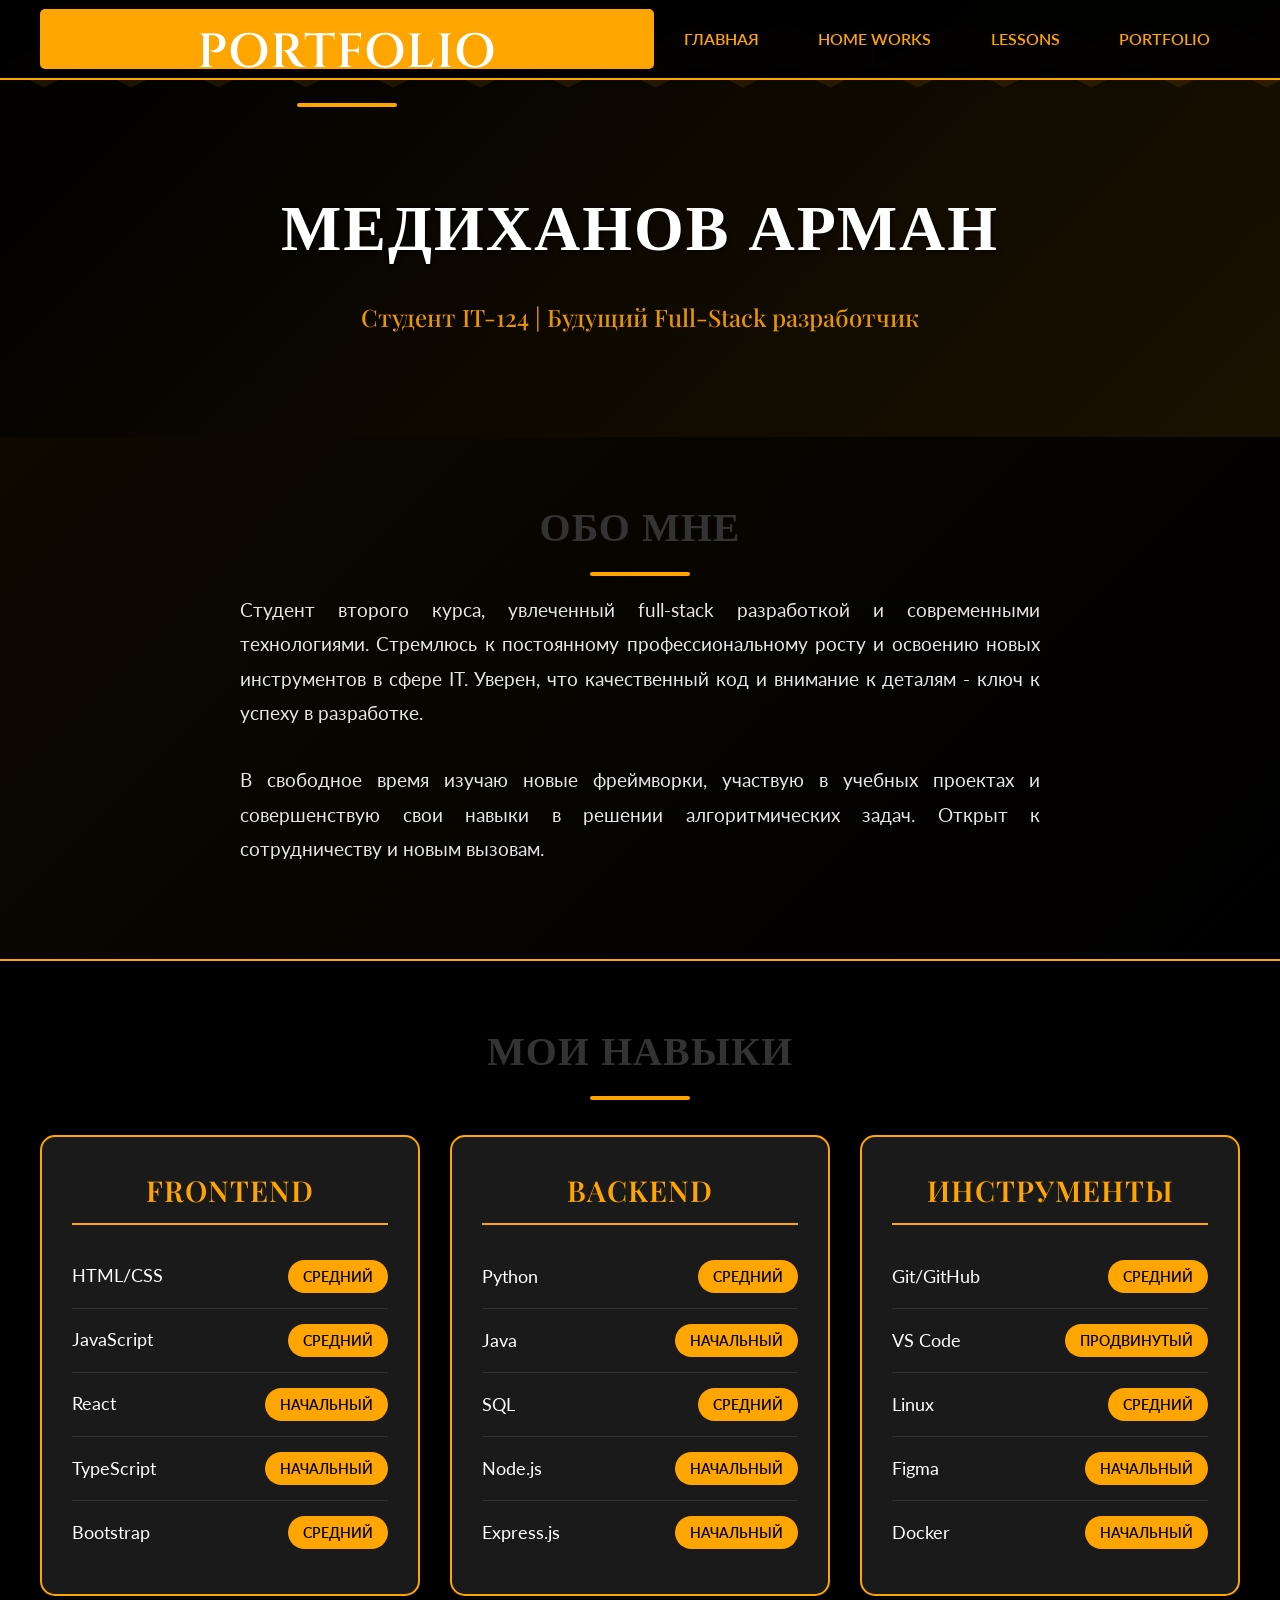
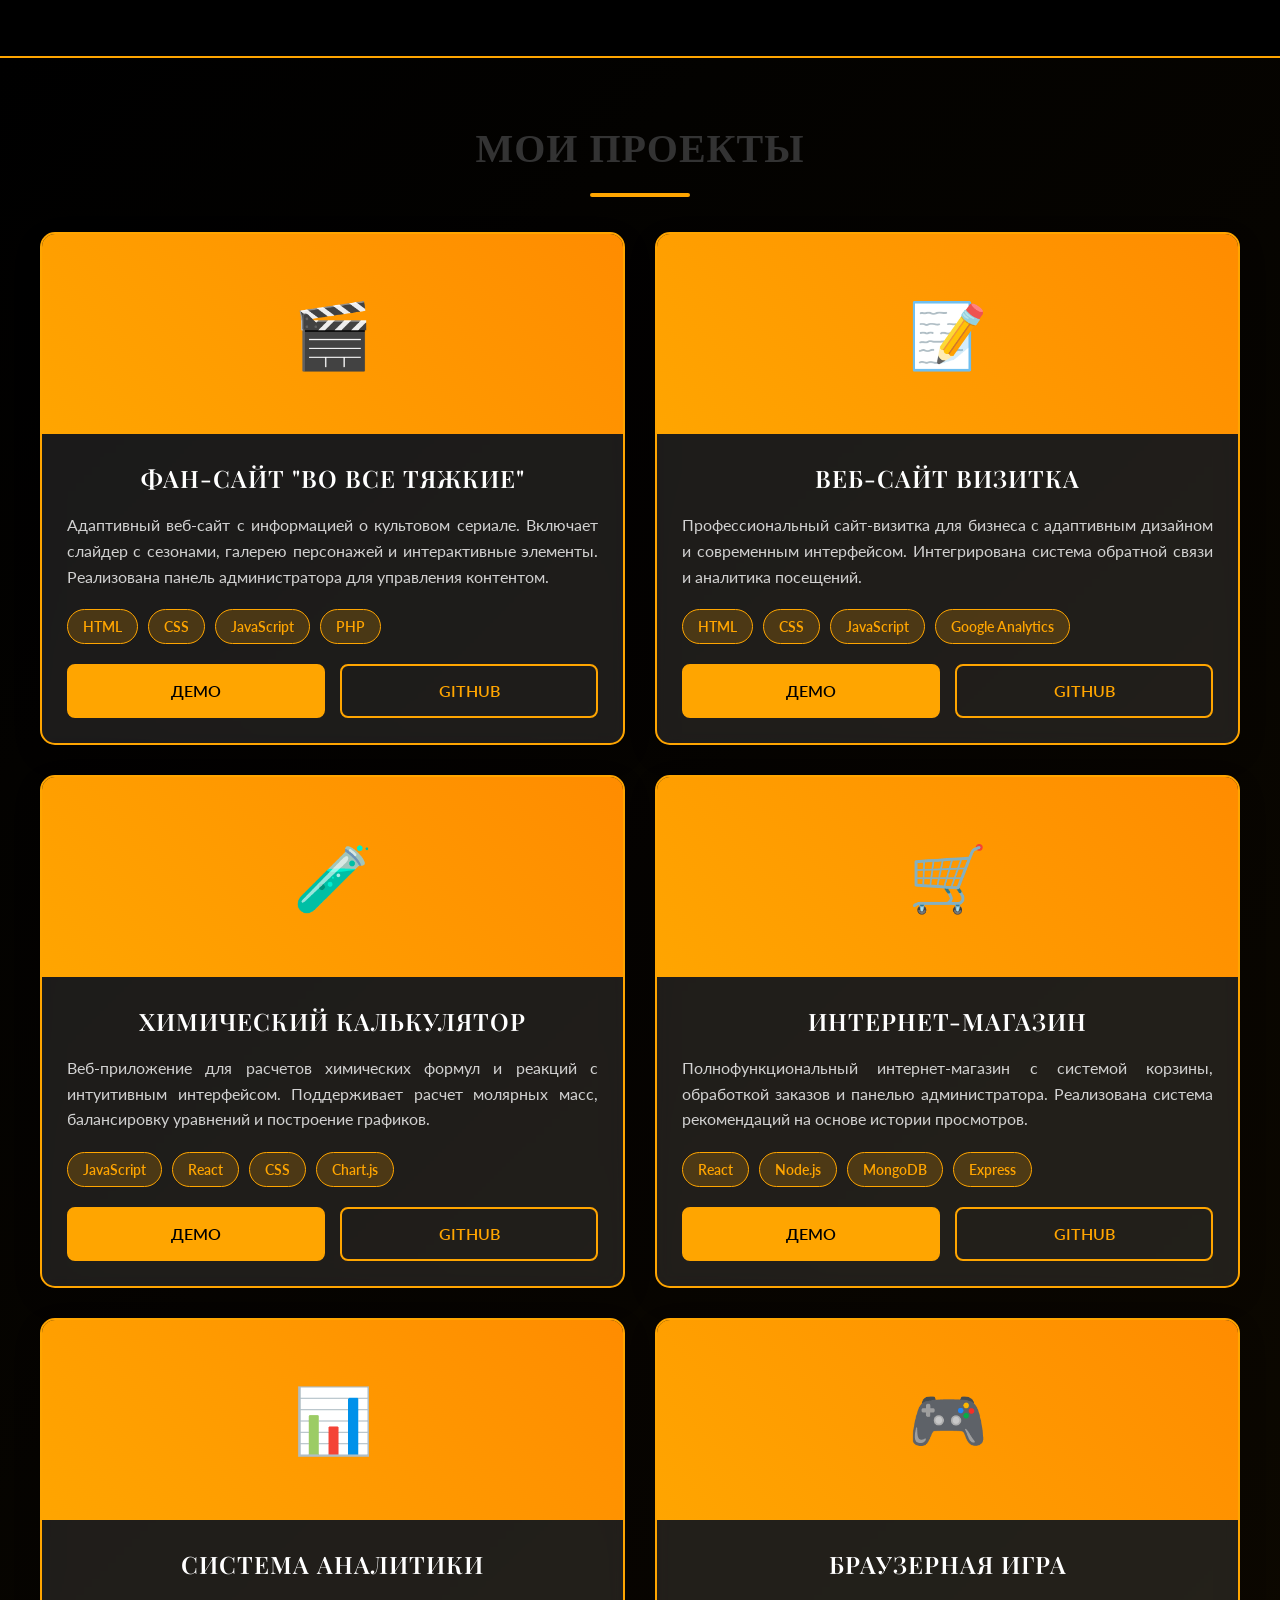
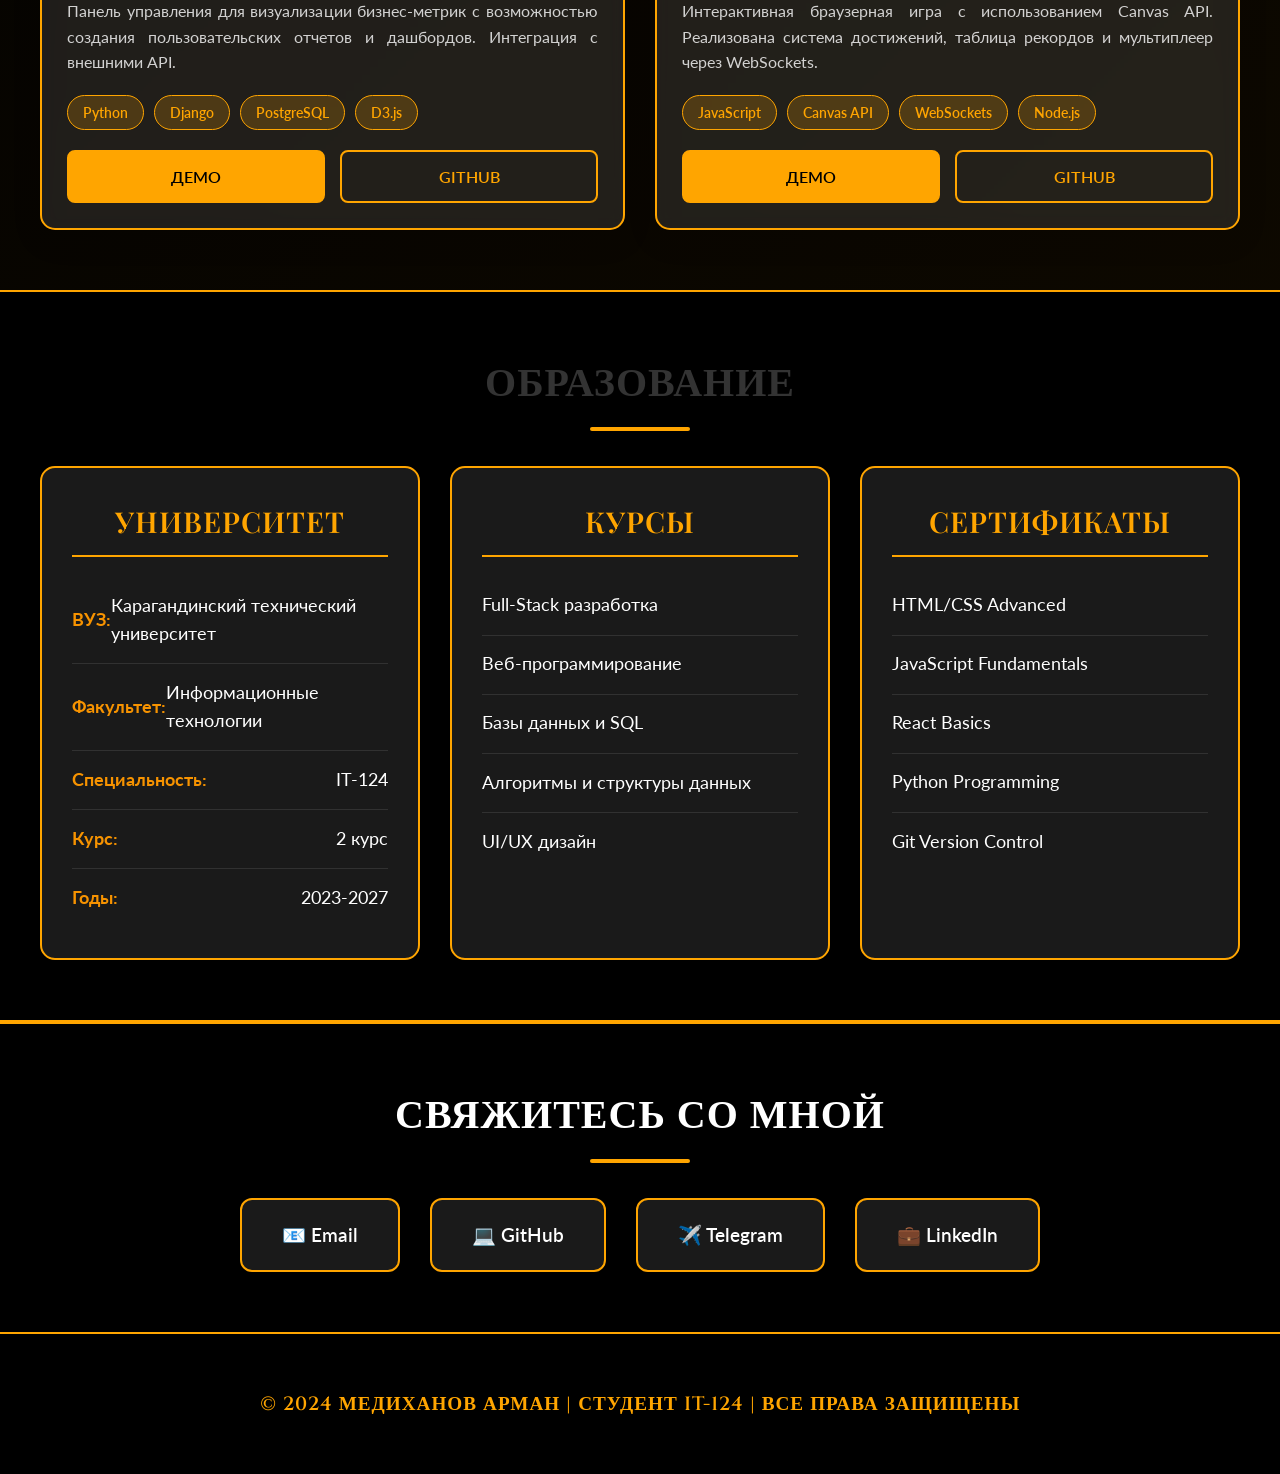
<file: pages/portfolio.html>
<!DOCTYPE html>
<html lang="ru">
<head>
    <meta charset="UTF-8">
    <meta name="viewport" content="width=device-width, initial-scale=1.0">
    <title>Моё Портфолио - Медиханов Арман</title>
    <link rel="stylesheet" href="../css/core.css">
    <link rel="stylesheet" href="../css/style.css">
    <link rel="stylesheet" href="../css/portfolio.css">
    <link rel="preconnect" href="https://fonts.googleapis.com">
    <link rel="preconnect" href="https://fonts.gstatic.com" crossorigin>
    <link href="https://fonts.googleapis.com/css2?family=Cinzel:wght@400;600;700&family=Playfair+Display:wght@400;500;600&family=Lato:wght@300;400;700&display=swap" rel="stylesheet">
</head>
<body>

<div class="wrapper">
    <div class="header">
        <div class="container">
            <div class="inner_header">
                <a href="../index.html">
                    <div class="logotype">
                        <h2>Portfolio Portfolio</h2>
                    </div>
                </a>
                <ul class="menu">
                    <li class="menu_link">
                        <a href="../index.html">Главная</a>
                    </li>
                    <li class="menu_link">
                        <a href="home_works.html">Home Works</a>
                    </li>
                    <li class="menu_link">
                        <a href="lessons.html">Lessons</a>
                    </li>
                    <li class="menu_link">
                        <a href="portfolio.html">Portfolio</a>
                    </li>
                </ul>
            </div>
        </div>
    </div>

    <section class="portfolio-hero fade-in">
        <div class="container">
            <h1>Медиханов Арман</h1>
            <div class="subtitle">Студент IT-124 | Будущий Full-Stack разработчик</div>
        </div>
    </section>

    <section class="about-section">
        <div class="container">
            <div class="about-content fade-in">
                <h2>Обо мне</h2>
                <div class="about-text">
                    <p>Студент второго курса, увлеченный full-stack разработкой и современными технологиями. 
                    Стремлюсь к постоянному профессиональному росту и освоению новых инструментов в сфере IT. 
                    Уверен, что качественный код и внимание к деталям - ключ к успеху в разработке.</p>
                    <p>В свободное время изучаю новые фреймворки, участвую в учебных проектах и совершенствую 
                    свои навыки в решении алгоритмических задач. Открыт к сотрудничеству и новым вызовам.</p>
                </div>
            </div>
        </div>
    </section>

    <section class="skills-section">
        <div class="container">
            <h2>Мои навыки</h2>
            <div class="skills-grid">
                <div class="skill-category fade-in">
                    <h3>Frontend</h3>
                    <ul class="skill-list">
                        <li>HTML/CSS <span class="skill-level">Средний</span></li>
                        <li>JavaScript <span class="skill-level">Средний</span></li>
                        <li>React <span class="skill-level">Начальный</span></li>
                        <li>TypeScript <span class="skill-level">Начальный</span></li>
                        <li>Bootstrap <span class="skill-level">Средний</span></li>
                    </ul>
                </div>

                <div class="skill-category fade-in">
                    <h3>Backend</h3>
                    <ul class="skill-list">
                        <li>Python <span class="skill-level">Средний</span></li>
                        <li>Java <span class="skill-level">Начальный</span></li>
                        <li>SQL <span class="skill-level">Средний</span></li>
                        <li>Node.js <span class="skill-level">Начальный</span></li>
                        <li>Express.js <span class="skill-level">Начальный</span></li>
                    </ul>
                </div>

                <div class="skill-category fade-in">
                    <h3>Инструменты</h3>
                    <ul class="skill-list">
                        <li>Git/GitHub <span class="skill-level">Средний</span></li>
                        <li>VS Code <span class="skill-level">Продвинутый</span></li>
                        <li>Linux <span class="skill-level">Средний</span></li>
                        <li>Figma <span class="skill-level">Начальный</span></li>
                        <li>Docker <span class="skill-level">Начальный</span></li>
                    </ul>
                </div>
            </div>
        </div>
    </section>

    <section class="projects-section">
        <div class="container">
            <h2>Мои проекты</h2>
            <div class="projects-grid">
                <div class="project-card fade-in">
                    <div class="project-image">
                        🎬
                    </div>
                    <div class="project-content">
                        <h3>Фан-сайт "Во все тяжкие"</h3>
                        <p>Адаптивный веб-сайт с информацией о культовом сериале. Включает слайдер с сезонами, 
                        галерею персонажей и интерактивные элементы. Реализована панель администратора для 
                        управления контентом.</p>
                        <div class="tech-stack">
                            <span class="tech-tag">HTML</span>
                            <span class="tech-tag">CSS</span>
                            <span class="tech-tag">JavaScript</span>
                            <span class="tech-tag">PHP</span>
                        </div>
                        <div class="project-links">
                            <a href="../index.html" class="project-link primary">Демо</a>
                            <a href="#" class="project-link secondary">GitHub</a>
                        </div>
                    </div>
                </div>

                <div class="project-card fade-in">
                    <div class="project-image">
                        📝
                    </div>
                    <div class="project-content">
                        <h3>Веб-сайт визитка</h3>
                        <p>Профессиональный сайт-визитка для бизнеса с адаптивным дизайном и современным интерфейсом. 
                        Интегрирована система обратной связи и аналитика посещений.</p>
                        <div class="tech-stack">
                            <span class="tech-tag">HTML</span>
                            <span class="tech-tag">CSS</span>
                            <span class="tech-tag">JavaScript</span>
                            <span class="tech-tag">Google Analytics</span>
                        </div>
                        <div class="project-links">
                            <a href="https://example.com" class="project-link primary">Демо</a>
                            <a href="#" class="project-link secondary">GitHub</a>
                        </div>
                    </div>
                </div>

                <div class="project-card fade-in">
                    <div class="project-image">
                        🧪
                    </div>
                    <div class="project-content">
                        <h3>Химический калькулятор</h3>
                        <p>Веб-приложение для расчетов химических формул и реакций с интуитивным интерфейсом. 
                        Поддерживает расчет молярных масс, балансировку уравнений и построение графиков.</p>
                        <div class="tech-stack">
                            <span class="tech-tag">JavaScript</span>
                            <span class="tech-tag">React</span>
                            <span class="tech-tag">CSS</span>
                            <span class="tech-tag">Chart.js</span>
                        </div>
                        <div class="project-links">
                            <a href="#" class="project-link primary">Демо</a>
                            <a href="#" class="project-link secondary">GitHub</a>
                        </div>
                    </div>
                </div>

                <div class="project-card fade-in">
                    <div class="project-image">
                        🛒
                    </div>
                    <div class="project-content">
                        <h3>Интернет-магазин</h3>
                        <p>Полнофункциональный интернет-магазин с системой корзины, обработкой заказов и 
                        панелью администратора. Реализована система рекомендаций на основе истории просмотров.</p>
                        <div class="tech-stack">
                            <span class="tech-tag">React</span>
                            <span class="tech-tag">Node.js</span>
                            <span class="tech-tag">MongoDB</span>
                            <span class="tech-tag">Express</span>
                        </div>
                        <div class="project-links">
                            <a href="#" class="project-link primary">Демо</a>
                            <a href="#" class="project-link secondary">GitHub</a>
                        </div>
                    </div>
                </div>

                <div class="project-card fade-in">
                    <div class="project-image">
                        📊
                    </div>
                    <div class="project-content">
                        <h3>Система аналитики</h3>
                        <p>Панель управления для визуализации бизнес-метрик с возможностью создания 
                        пользовательских отчетов и дашбордов. Интеграция с внешними API.</p>
                        <div class="tech-stack">
                            <span class="tech-tag">Python</span>
                            <span class="tech-tag">Django</span>
                            <span class="tech-tag">PostgreSQL</span>
                            <span class="tech-tag">D3.js</span>
                        </div>
                        <div class="project-links">
                            <a href="#" class="project-link primary">Демо</a>
                            <a href="#" class="project-link secondary">GitHub</a>
                        </div>
                    </div>
                </div>

                <div class="project-card fade-in">
                    <div class="project-image">
                        🎮
                    </div>
                    <div class="project-content">
                        <h3>Браузерная игра</h3>
                        <p>Интерактивная браузерная игра с использованием Canvas API. Реализована система 
                        достижений, таблица рекордов и мультиплеер через WebSockets.</p>
                        <div class="tech-stack">
                            <span class="tech-tag">JavaScript</span>
                            <span class="tech-tag">Canvas API</span>
                            <span class="tech-tag">WebSockets</span>
                            <span class="tech-tag">Node.js</span>
                        </div>
                        <div class="project-links">
                            <a href="#" class="project-link primary">Демо</a>
                            <a href="#" class="project-link secondary">GitHub</a>
                        </div>
                    </div>
                </div>
            </div>
        </div>
    </section>

    <section class="skills-section">
        <div class="container">
            <h2>Образование</h2>
            <div class="skills-grid">
                <div class="skill-category fade-in">
                    <h3>Университет</h3>
                    <ul class="skill-list">
                        <li><strong>ВУЗ:</strong> Карагандинский технический университет</li>
                        <li><strong>Факультет:</strong> Информационные технологии</li>
                        <li><strong>Специальность:</strong> IT-124</li>
                        <li><strong>Курс:</strong> 2 курс</li>
                        <li><strong>Годы:</strong> 2023-2027</li>
                    </ul>
                </div>

                <div class="skill-category fade-in">
                    <h3>Курсы</h3>
                    <ul class="skill-list">
                        <li>Full-Stack разработка</li>
                        <li>Веб-программирование</li>
                        <li>Базы данных и SQL</li>
                        <li>Алгоритмы и структуры данных</li>
                        <li>UI/UX дизайн</li>
                    </ul>
                </div>

                <div class="skill-category fade-in">
                    <h3>Сертификаты</h3>
                    <ul class="skill-list">
                        <li>HTML/CSS Advanced</li>
                        <li>JavaScript Fundamentals</li>
                        <li>React Basics</li>
                        <li>Python Programming</li>
                        <li>Git Version Control</li>
                    </ul>
                </div>
            </div>
        </div>
    </section>

    <section class="contact-section">
        <div class="container">
            <h2>Свяжитесь со мной</h2>
            <div class="contact-links">
                <a href="mailto:arman.medikhanov@example.com" class="contact-link">
                    📧 Email
                </a>
                <a href="https://github.com/armanmedikhanov" class="contact-link">
                    💻 GitHub
                </a>
                <a href="https://t.me/arman_medikhanov" class="contact-link">
                    ✈️ Telegram
                </a>
                <a href="https://linkedin.com/in/armanmedikhanov" class="contact-link">
                    💼 LinkedIn
                </a>
            </div>
        </div>
    </section>

    <div class="footer">
        <div class="container">
            <a href="#">
                <div class="inner_footer">
                    <h2>© 2024 Медиханов Арман | Студент IT-124 | Все права защищены</h2>
                </div>
            </a>
        </div>
    </div>
</div>

<script>
const observerOptions = {
    threshold: 0.1,
    rootMargin: '0px 0px -50px 0px'
};

const observer = new IntersectionObserver((entries) => {
    entries.forEach(entry => {
        if (entry.isIntersecting) {
            entry.target.style.opacity = '1';
            entry.target.style.transform = 'translateY(0)';
        }
    });
}, observerOptions);

document.addEventListener('DOMContentLoaded', () => {
    const fadeElements = document.querySelectorAll('.fade-in');
    fadeElements.forEach(el => {
        el.style.opacity = '0';
        el.style.transform = 'translateY(30px)';
        el.style.transition = 'opacity 0.6s ease, transform 0.6s ease';
        observer.observe(el);
    });

    const projectCards = document.querySelectorAll('.project-card');
    projectCards.forEach(card => {
        card.addEventListener('mouseenter', () => {
            card.style.transform = 'translateY(-10px) scale(1.02)';
        });
        
        card.addEventListener('mouseleave', () => {
            card.style.transform = 'translateY(0) scale(1)';
        });
    });
});
</script>

</body>
</html>
</file>
<file: css/core.css>
* {
    margin: 0;
    padding: 0;
    box-sizing: border-box;
}

.container {
    width: 1200px;
    margin: 0 auto;
}

.containers {
    background-color: #414349;
    width: 1200px;
    margin: 0 auto;
}

body {
    font-family: 'Lato', 'Segoe UI', Tahoma, Geneva, Verdana, sans-serif;
    background: #c2d0d0;
    line-height: 1.6;
    font-weight: 400;
}

.btn {
    width: 250px;
    height: 50px;
    font-size: 20px;
    cursor: pointer;
    border: 1px solid var(--orange);
    background: black;
    color: var(--orange);
    border-radius: 8px;
}

.btn:hover {
    background: #414349;
}

.btn:active {
    background: #56585D;
    border: 2px solid var(--orange);
}

a {
    text-decoration: none;
}

li {
    list-style: none;
}

h1 {
    font-family: 'Georgia', 'Times New Roman', serif;
    font-size: 70px;
    color: white;
    text-align: center;
    margin: 0 auto;
    text-transform: uppercase;
    font-weight: 700;
    letter-spacing: 2px;
}

h2 {
   font-family: 'Cinzel', 'Georgia', 'Times New Roman', serif;
    font-size: 30px;
    color: white;
    text-align: center;
    margin: 0 auto;
    text-transform: uppercase;
    font-weight: 600;
    letter-spacing: 1px;
}

h3 {
    font-family: 'Playfair Display', 'Georgia', serif;
    font-size: 30px;
    color: white;
    text-align: center;
    margin: 0 auto;
    text-transform: uppercase;
    font-weight: 600;
    letter-spacing: 1px;
}

h4 {
    font-family: 'Playfair Display', 'Georgia', serif;
    font-size: 24px;
    color: white;
    text-transform: uppercase;
    font-weight: 600;
}

strong {
    color: #F79300;
}

label {
    font-size: 24px;
    color: var(--orange);
}

input {
    width: 350px;
    height: 50px;
    font-size: 20px;
    padding-left: 5px;
    color: var(--orange);
    background: black;
    border: 2px solid var(--orange);
}

.checker {
    color: white;
    font-size: 30px;
}

.btn-slide {
    display: block;
    width: 100px;
    height: 100px;
    background: var(--orange);
    color: black;
    font-size: 20px;
    text-transform: uppercase;
    border-radius: 50%;
    font-weight: 800;
    z-index: 1;
}

.btn-slide:hover {
    background: #b68733 !important;
    cursor: pointer;
    color: white;
}

:root {
    --orange: orange
}
</file>
<file: css/style.css>
.header {
    height: 80px;
    background: #000000;
    display: flex;
    align-items: center;
    width: 100%;
    position: fixed;
    top: 0;
    z-index: 2;
}

.inner_header {
    height: 100%;
    display: flex;
    align-items: center;
    justify-content: space-between;
}

.logotype {
    display: flex;
    align-items: center;
    justify-content: center;
    font-size: 22px;
    height: 60px;
    width: fit-content;
    background: var(--orange);
    padding: 8px;
    color: white;
    border-radius: 5px;
    cursor: pointer;
}

.menu {
    display: flex;
    justify-content: space-around;
    width: 600px;
}

.menu_link a {
    color: var(--orange);
    text-transform: uppercase;
}

.menu_link a:hover {
    text-decoration: underline;
}

.main_block {
    padding: 100px 0;
    background: black;
}

.colors-buttons {
    display: flex;
    justify-content: space-between;
    margin-top: 50px;
}

.btn-color {
    border-radius: 20px;
    border-color: white !important;
}

.footer {
    background: #2c2d2f;
    width: 100%;
}

.inner_footer {
    display: flex;
    align-items: center;
    justify-content: center;
    height: 100px;
}

.footer h2 {
    text-transform: uppercase;
    color: var(--orange);
    font-weight: 600;
}

.slider_block {
    padding: 100px 0;
    background: black;
}

.slider {
    position: relative;
    width: 100%;
    height: 300px;
    overflow: hidden;
    border: 3px solid var(--orange);
    border-radius: 20px;
    display: flex;
    align-items: center;
    justify-content: space-between;
    padding: 0 30px;
}

.slide {
    position: absolute;
    top: 60px;
    left: 0;
    width: 100%;
    height: 100%;
    display: none;
    transition: opacity 0.5s ease-in-out;
}

.slide_card {
    color: white;
    margin: 0 auto;
    width: 500px;
    text-align: center;
}

.slide_card h3 {
    color: white;
    text-transform: uppercase;
    font-size: 22px;
}

.slide_card p {
    font-size: 16px;
    text-align: justify;
    margin: 10px 0;
}

.slide_card a {
    color: var(--orange);
    text-decoration: underline;
}

.slide.active_slide {
    display: block;
}

.block_video {
    background: black;
    padding: 100px 0;
}

.inner_block_video {
    display: flex;
    justify-content: center;
    margin-top: 50px;
}

.modal {
    position: fixed;
    height: 100%;
    width: 100%;
    top: 0;
    left: 0;
    z-index: 2;
    background: rgba(0, 0, 0, 0.8);
    display: none;
}

.modal_dialog {
    max-width: 500px;
    margin: 150px auto;
}

.modal_content {
    position: relative;
    width: 100%;
    padding: 40px;
    background-color: black;
    border: 2px solid var(--orange);
    border-radius: 4px;
    max-height: 80vh;
    overflow-y: auto;
}

.modal_content form {
    display: flex;
    flex-direction: column;
    align-items: center;
}

.modal_close {
    position: absolute;
    top: 8px;
    right: 14px;
    font-size: 30px;
    color: red;
    opacity: 0.5;
    font-weight: 700;
    border: none;
    background-color: transparent;
    cursor: pointer;
}

.modal_title {
    text-align: center;
    font-size: 22px;
    text-transform: uppercase;
    color: white;
}

.modal_input, .btn_min {
    width: 100% !important;
    margin-top: 10px;
}

.botlle {
    background: black;
    padding: 100px 0;
}

.bottle_inner {
    display: flex;
    justify-content: center;
    align-items: center;
}

.bowl {
    position: relative;
    width: 300px;
    height: 300px;
    background: rgba(255, 255, 255, 0.1);
    border-radius: 50%;
    border: 8px solid transparent;
    animation: animate 5s linear infinite;
    transform-origin: bottom center;
    animation-play-state: run;
}

@keyframes animate {
    0% {
        transform: rotate(0deg);
    }
    25% {
        transform: rotate(22deg);
    }
    50% {
        transform: rotate(0deg);
    }
    75% {
        transform: rotate(-22deg);
    }
    100% {
        filter: hue-rotate(360deg);
    }
}

.bowl::before {
    content: "";
    position: absolute;
    top: -15px;
    left: 50%;
    transform: translateX(-50%);
    width: 40%;
    height: 30px;
    border: 15px solid #444;
    border-radius: 50%;
    box-shadow: 0 10px #222;

}

.bowl::after {
    content: "";
    position: absolute;
    top: 35%;
    left: 50%;
    transform: translate(-50%, -50%);
    width: 150px;
    height: 60px;
    background: rgba(255, 255, 255, 0.05);
    transform-origin: center;
    animation: animatebowlshadow 5s linear infinite;
    border-radius: 50%;
    animation-play-state: running;

}


@keyframes animatebowlshadow {
    0% {
        left: 50%;
        width: 150px;
        height: 60px;
    }
    25% {
        left: 55%;
        width: 140px;
        height: 65px;
    }
    50% {
        left: 50%;
        width: 150px;
        height: 60px;
    }
    75% {
        left: 45%;
        width: 140px;
        height: 65px;
    }
    100% {


    }
}


.liquid {
    position: absolute;
    top: 50%;
    left: 5px;
    right: 5px;
    bottom: 5px;
    background: #1ae907;
    border-bottom-left-radius: 150px;
    border-bottom-right-radius: 150px;
    filter: drop-shadow(0 0 80px #1ae907);
    transform-origin: top center;
    animation: animateliquid 5s linear infinite;
    animation-play-state: running;
}

@keyframes animateliquid {
    0% {
        transform: rotate(0deg);
    }
    25% {
        transform: rotate(-22deg);
    }
    30% {
        transform: rotate(-23deg);
    }
    50% {
        transform: rotate(0deg);
    }
    75% {
        transform: rotate(22deg);
    }
    80% {
        transform: rotate(23deg);
    }
    100% {
        transform: rotate(0deg);
    }


}

.liquid::before {
    content: "";
    position: absolute;
    top: -10px;
    width: 100%;
    height: 20px;
    background: #15be05;
    border-radius: 50%;
    filter: drop-shadow(0 0 80px #15be05);
}

.shadow {
    position: absolute;
    top: calc(50% + 150px);
    left: 50%;
    transform: translate(-50%, -50%);
    width: 260px;
    height: 40px;
    background: rgba(0, 0, 0, 0.5);
    border-radius: 50%;
    animation: animateshadow 5s linear infinite;
    animation-play-state: running;

}

@keyframes animateshadow {
    0% {
        left: 50%;
        width: 260px;
        height: 40px;
        top: calc(50% + 150px);

    }

    25% {
        left: 55%;
        width: 265px;
        height: 30px;
        top: calc(50% + 130px);

    }
    50% {
        left: 50%;
        width: 260px;
        height: 40px;
        top: calc(50% + 150px);

    }
    75% {
        left: 45%;
        width: 265px;
        height: 30px;
        top: calc(50% + 130px);

    }
    100% {
    }
}

.film_gallery {
    background: black;
    padding: 100px 0;
}

.inner_gallery {
    display: grid;
    grid-template-columns: repeat(3, 1fr);
    gap: 30px;
    margin-top: 50px;
}

.gallery_item {
    position: relative;
    border: 3px solid var(--orange);
    border-radius: 10px;
    overflow: hidden;
    transition: transform 0.3s ease;
}

.gallery_item:hover {
    transform: translateY(-10px);
}

.gallery_item img {
    width: 100%;
    height: 400px;
    object-fit: cover;
    display: block;
}

.film_info {
    position: absolute;
    bottom: 0;
    left: 0;
    right: 0;
    background: rgba(0, 0, 0, 0.8);
    padding: 15px;
    text-align: center;
}

.film_info h4 {
    color: var(--orange);
    margin-bottom: 5px;
}

.film_info p {
    color: white;
    font-size: 16px;
}

.quotes_block {
    background: black;
    padding: 100px 0;
}

.inner_quotes {
    display: grid;
    grid-template-columns: repeat(3, 1fr);
    gap: 30px;
    margin-top: 50px;
}

.quote_item {
    background: rgba(255, 165, 0, 0.1);
    border: 2px solid var(--orange);
    border-radius: 10px;
    padding: 30px;
    text-align: center;
    transition: background 0.3s ease;
}

.quote_item:hover {
    background: rgba(255, 165, 0, 0.2);
}

.quote_item p {
    color: white;
    font-size: 20px;
    font-style: italic;
    margin-bottom: 15px;
}

.quote_item span {
    color: var(--orange);
    font-size: 16px;
}

.portfolio-hero {
    background: linear-gradient(135deg, #1a1a1a 0%, #2d2d2d 100%);
    color: white;
    padding: 80px 0;
    text-align: center;
    font-family: 'Cinzel', serif;
}

.portfolio-hero h1 {
    font-size: 3.5rem;
    margin-bottom: 1rem;
    font-weight: 700;
    text-shadow: 2px 2px 4px rgba(0,0,0,0.5);
}

.portfolio-hero .subtitle {
    font-size: 1.5rem;
    font-family: 'Playfair Display', serif;
    opacity: 0.9;
}

.about-section {
    padding: 60px 0;
    background: #f8f9fa;
}

.about-content {
    max-width: 800px;
    margin: 0 auto;
    text-align: center;
}

.about-content h2 {
    font-family: 'Cinzel', serif;
    font-size: 2.5rem;
    margin-bottom: 2rem;
    color: #333;
}

.about-text {
    font-family: 'Lato', sans-serif;
    font-size: 1.1rem;
    line-height: 1.8;
    color: #555;
    margin-bottom: 2rem;
}

.skills-section {
    padding: 60px 0;
    background: white;
}

.skills-section h2 {
    font-family: 'Cinzel', serif;
    text-align: center;
    font-size: 2.5rem;
    margin-bottom: 3rem;
    color: #333;
}

.skills-grid {
    display: grid;
    grid-template-columns: repeat(auto-fit, minmax(250px, 1fr));
    gap: 2rem;
    max-width: 1200px;
    margin: 0 auto;
}

.skill-category {
    background: #fff;
    padding: 2rem;
    border-radius: 10px;
    box-shadow: 0 5px 15px rgba(0,0,0,0.1);
    transition: transform 0.3s ease;
}

.skill-category:hover {
    transform: translateY(-5px);
}

.skill-category h3 {
    font-family: 'Playfair Display', serif;
    font-size: 1.5rem;
    margin-bottom: 1.5rem;
    color: #2c3e50;
    border-bottom: 2px solid #e74c3c;
    padding-bottom: 0.5rem;
}

.skill-list {
    list-style: none;
    padding: 0;
}

.skill-list li {
    font-family: 'Lato', sans-serif;
    padding: 0.5rem 0;
    border-bottom: 1px solid #ecf0f1;
    display: flex;
    justify-content: space-between;
    align-items: center;
}

.skill-level {
    background: #3498db;
    color: white;
    padding: 0.2rem 0.8rem;
    border-radius: 20px;
    font-size: 0.8rem;
}

.projects-section {
    padding: 60px 0;
    background: #f8f9fa;
}

.projects-section h2 {
    font-family: 'Cinzel', serif;
    text-align: center;
    font-size: 2.5rem;
    margin-bottom: 3rem;
    color: #333;
}

.projects-grid {
    display: grid;
    grid-template-columns: repeat(auto-fit, minmax(350px, 1fr));
    gap: 2.5rem;
    max-width: 1200px;
    margin: 0 auto;
}

.project-card {
    background: white;
    border-radius: 15px;
    overflow: hidden;
    box-shadow: 0 10px 30px rgba(0,0,0,0.1);
    transition: all 0.3s ease;
    position: relative;
}

.project-card:hover {
    transform: translateY(-10px);
    box-shadow: 0 20px 40px rgba(0,0,0,0.15);
}

.project-image {
    height: 200px;
    background: linear-gradient(45deg, #3498db, #9b59b6);
    display: flex;
    align-items: center;
    justify-content: center;
    color: white;
    font-size: 3rem;
}

.project-content {
    padding: 1.5rem;
}

.project-content h3 {
    font-family: 'Playfair Display', serif;
    font-size: 1.4rem;
    margin-bottom: 1rem;
    color: #2c3e50;
}

.project-content p {
    font-family: 'Lato', sans-serif;
    color: #7f8c8d;
    line-height: 1.6;
    margin-bottom: 1.5rem;
}

.tech-stack {
    display: flex;
    flex-wrap: wrap;
    gap: 0.5rem;
    margin-bottom: 1.5rem;
}

.tech-tag {
    background: #ecf0f1;
    color: #2c3e50;
    padding: 0.3rem 0.8rem;
    border-radius: 15px;
    font-size: 0.8rem;
    font-family: 'Lato', sans-serif;
    font-weight: 600;
}

.project-links {
    display: flex;
    gap: 1rem;
}

.project-link {
    flex: 1;
    text-align: center;
    padding: 0.8rem;
    border-radius: 8px;
    text-decoration: none;
    font-family: 'Lato', sans-serif;
    font-weight: 600;
    transition: all 0.3s ease;
}

.project-link.primary {
    background: #e74c3c;
    color: white;
}

.project-link.secondary {
    background: transparent;
    color: #e74c3c;
    border: 2px solid #e74c3c;
}

.project-link:hover {
    transform: scale(1.05);
}

.contact-section {
    padding: 60px 0;
    background: #2c3e50;
    color: white;
    text-align: center;
}

.contact-section h2 {
    font-family: 'Cinzel', serif;
    font-size: 2.5rem;
    margin-bottom: 2rem;
}

.contact-links {
    display: flex;
    justify-content: center;
    gap: 2rem;
    flex-wrap: wrap;
}

.contact-link {
    display: flex;
    align-items: center;
    gap: 0.5rem;
    color: white;
    text-decoration: none;
    font-family: 'Lato', sans-serif;
    font-size: 1.1rem;
    padding: 1rem 2rem;
    border: 2px solid #3498db;
    border-radius: 8px;
    transition: all 0.3s ease;
}

.contact-link:hover {
    background: #3498db;
    transform: translateY(-3px);
}

@keyframes fadeInUp {
    from {
        opacity: 0;
        transform: translateY(30px);
    }
    to {
        opacity: 1;
        transform: translateY(0);
    }
}

.fade-in {
    animation: fadeInUp 0.8s ease-out;
}

@media (max-width: 768px) {
    .portfolio-hero h1 {
        font-size: 2.5rem;
    }
    
    .skills-grid {
        grid-template-columns: 1fr;
    }
    
    .projects-grid {
        grid-template-columns: 1fr;
    }
    
    .contact-links {
        flex-direction: column;
        align-items: center;
    }
}
</file>
<file: css/portfolio.css>
:root {
    --orange: orange;
    --dark-bg: black;
    --light-text: white;
    --card-bg: rgba(255, 255, 255, 0.1);
    --border-color: var(--orange);
}

* {
    margin: 0;
    padding: 0;
    box-sizing: border-box;
}

body {
    font-family: 'Lato', 'Segoe UI', Tahoma, Geneva, Verdana, sans-serif;
    background: var(--dark-bg);
    color: var(--light-text);
    line-height: 1.6;
    overflow-x: hidden;
}

.container {
    width: 1200px;
    margin: 0 auto;
}

/* Header */
.header {
    height: 80px;
    background: rgba(0, 0, 0, 0.9);
    display: flex;
    align-items: center;
    width: 100%;
    position: fixed;
    top: 0;
    z-index: 1000;
    border-bottom: 2px solid var(--orange);
}

.inner_header {
    height: 100%;
    display: flex;
    align-items: center;
    justify-content: space-between;
}

.logotype {
    display: flex;
    align-items: center;
    justify-content: center;
    font-size: 10px;
    height: 60px;
    width: fit-content;
    background: var(--orange);
    padding: 8px;
    color: var(--dark-bg);
    border-radius: 5px;
    cursor: pointer;
    font-weight: 700;
    text-transform: uppercase;
}

.menu {
    display: flex;
    justify-content: space-around;
    width: 600px;
}

.menu_link a {
    color: var(--orange);
    text-transform: uppercase;
    font-weight: 600;
    transition: all 0.3s ease;
    position: relative;
}

.menu_link a:hover {
    text-decoration: none;
    color: white;
    transform: translateY(-2px);
}

.menu_link a::after {
    content: '';
    position: absolute;
    bottom: -5px;
    left: 0;
    width: 0;
    height: 2px;
    background: var(--orange);
    transition: width 0.3s ease;
}

.menu_link a:hover::after {
    width: 100%;
}

/* Hero Section */
.portfolio-hero {
    background: linear-gradient(135deg, rgba(0,0,0,0.9) 0%, rgba(255,165,0,0.1) 100%);
    padding: 180px 0 100px;
    text-align: center;
    position: relative;
    overflow: hidden;
}

.portfolio-hero::before {
    content: '';
    position: absolute;
    top: 0;
    left: 0;
    right: 0;
    bottom: 0;
    background: url('data:image/svg+xml,<svg xmlns="http://www.w3.org/2000/svg" viewBox="0 0 1000 1000" opacity="0.1"><polygon fill="orange" points="100,100 200,50 300,100 400,50 500,100 600,50 700,100 800,50 900,100 1000,50 1000,150 900,200 800,150 700,200 600,150 500,200 400,150 300,200 200,150 100,200 0,150"/></svg>');
    animation: float 20s ease-in-out infinite;
}

@keyframes float {
    0%, 100% { transform: translateY(0px); }
    50% { transform: translateY(-20px); }
}

.portfolio-hero h1 {
    font-family: 'Cinzel', 'Georgia', serif;
    font-size: 4rem;
    color: var(--light-text);
    text-transform: uppercase;
    font-weight: 700;
    margin-bottom: 1rem;
    text-shadow: 2px 2px 4px rgba(0,0,0,0.5);
    position: relative;
}

.portfolio-hero .subtitle {
    font-family: 'Playfair Display', 'Georgia', serif;
    font-size: 1.5rem;
    color: var(--orange);
    opacity: 0.9;
    font-weight: 500;
}

/* Sections */
section {
    padding: 100px 0;
    position: relative;
}

h2 {
    font-family: 'Cinzel', 'Georgia', serif;
    font-size: 3rem;
    color: var(--light-text);
    text-align: center;
    text-transform: uppercase;
    font-weight: 600;
    margin-bottom: 3rem;
    position: relative;
}

h2::after {
    content: '';
    position: absolute;
    bottom: -15px;
    left: 50%;
    transform: translateX(-50%);
    width: 100px;
    height: 4px;
    background: var(--orange);
    border-radius: 2px;
}

.about-section {
    background: linear-gradient(135deg, rgba(255,165,0,0.05) 0%, rgba(0,0,0,0.9) 100%);
}

.about-content {
    max-width: 800px;
    margin: 0 auto;
    text-align: center;
}

.about-text p {
    font-size: 1.2rem;
    line-height: 1.8;
    color: rgba(255, 255, 255, 0.9);
    text-align: justify;
    margin-bottom: 2rem;
}

.skills-section {
    background: var(--dark-bg);
    border-top: 2px solid var(--orange);
    border-bottom: 2px solid var(--orange);
}

.skills-grid {
    display: grid;
    grid-template-columns: repeat(auto-fit, minmax(350px, 1fr));
    gap: 30px;
    margin-top: 50px;
}

.skill-category {
    background: var(--card-bg);
    border: 2px solid var(--border-color);
    border-radius: 15px;
    padding: 30px;
    transition: all 0.3s ease;
    backdrop-filter: blur(10px);
}

.skill-category:hover {
    transform: translateY(-10px);
    box-shadow: 0 10px 30px rgba(255, 165, 0, 0.3);
    border-color: white;
}

.skill-category h3 {
    font-family: 'Playfair Display', 'Georgia', serif;
    font-size: 1.8rem;
    color: var(--orange);
    margin-bottom: 20px;
    text-align: center;
    text-transform: uppercase;
    border-bottom: 2px solid var(--orange);
    padding-bottom: 10px;
}

.skill-list {
    list-style: none;
}

.skill-list li {
    display: flex;
    justify-content: space-between;
    align-items: center;
    padding: 15px 0;
    border-bottom: 1px solid rgba(255, 255, 255, 0.1);
    font-size: 1.1rem;
}

.skill-list li:last-child {
    border-bottom: none;
}

.skill-level {
    background: var(--orange);
    color: var(--dark-bg);
    padding: 5px 15px;
    border-radius: 20px;
    font-size: 0.9rem;
    font-weight: 600;
    text-transform: uppercase;
}

.projects-section {
    background: linear-gradient(135deg, rgba(0,0,0,0.9) 0%, rgba(255,165,0,0.05) 100%);
}

.projects-grid {
    display: grid;
    grid-template-columns: repeat(auto-fit, minmax(400px, 1fr));
    gap: 30px;
    margin-top: 50px;
}

.project-card {
    background: var(--card-bg);
    border: 2px solid var(--border-color);
    border-radius: 15px;
    overflow: hidden;
    transition: all 0.3s ease;
    backdrop-filter: blur(10px);
}

.project-card:hover {
    transform: translateY(-10px);
    box-shadow: 0 20px 40px rgba(255, 165, 0, 0.4);
    border-color: white;
}

.project-image {
    height: 200px;
    background: linear-gradient(45deg, var(--orange), #ff8c00);
    display: flex;
    align-items: center;
    justify-content: center;
    font-size: 4rem;
    color: var(--dark-bg);
}

.project-content {
    padding: 25px;
}

.project-content h3 {
    font-family: 'Playfair Display', 'Georgia', serif;
    font-size: 1.5rem;
    color: var(--light-text);
    margin-bottom: 15px;
    text-align: center;
}

.project-content p {
    color: rgba(255, 255, 255, 0.8);
    line-height: 1.6;
    margin-bottom: 20px;
    text-align: justify;
}

.tech-stack {
    display: flex;
    flex-wrap: wrap;
    gap: 10px;
    margin-bottom: 20px;
}

.tech-tag {
    background: rgba(255, 165, 0, 0.2);
    color: var(--orange);
    padding: 5px 15px;
    border-radius: 20px;
    font-size: 0.9rem;
    font-weight: 600;
    border: 1px solid var(--orange);
}

.project-links {
    display: flex;
    gap: 15px;
}

.project-link {
    flex: 1;
    text-align: center;
    padding: 12px;
    border-radius: 8px;
    text-decoration: none;
    font-weight: 600;
    transition: all 0.3s ease;
    text-transform: uppercase;
}

.project-link.primary {
    background: var(--orange);
    color: var(--dark-bg);
    border: 2px solid var(--orange);
}

.project-link.primary:hover {
    background: transparent;
    color: var(--orange);
}

.project-link.secondary {
    background: transparent;
    color: var(--orange);
    border: 2px solid var(--orange);
}

.project-link.secondary:hover {
    background: var(--orange);
    color: var(--dark-bg);
}

.contact-section {
    background: var(--dark-bg);
    border-top: 2px solid var(--orange);
}

.contact-links {
    display: flex;
    justify-content: center;
    gap: 30px;
    margin-top: 50px;
    flex-wrap: wrap;
}

.contact-link {
    display: flex;
    align-items: center;
    gap: 15px;
    padding: 20px 40px;
    background: var(--card-bg);
    border: 2px solid var(--border-color);
    border-radius: 12px;
    text-decoration: none;
    color: var(--light-text);
    font-size: 1.2rem;
    font-weight: 600;
    transition: all 0.3s ease;
    backdrop-filter: blur(10px);
}

.contact-link:hover {
    background: var(--orange);
    color: var(--dark-bg);
    transform: translateY(-5px);
    box-shadow: 0 10px 25px rgba(255, 165, 0, 0.4);
}

.footer {
    background: rgba(0, 0, 0, 0.9);
    border-top: 2px solid var(--orange);
    padding: 30px 0;
}

.inner_footer {
    display: flex;
    align-items: center;
    justify-content: center;
    height: 80px;
}

.footer h2 {
    text-transform: uppercase;
    color: var(--orange);
    font-weight: 600;
    margin: 0;
    font-size: 1.2rem;
}

.footer h2::after {
    display: none;
}

@keyframes fadeInUp {
    from {
        opacity: 0;
        transform: translateY(30px);
    }
    to {
        opacity: 1;
        transform: translateY(0);
    }
}

.fade-in {
    animation: fadeInUp 0.8s ease-out;
}

@media (max-width: 1200px) {
    .container {
        width: 95%;
        padding: 0 20px;
    }
}

@media (max-width: 768px) {
    .header {
        height: 70px;
    }
    
    .logotype {
        font-size: 10px;
        height: 40px;
    }
    
    .menu {
        width: auto;
        gap: 15px;
    }
    
    .menu_link a {
        font-size: 14px;
    }
    
    .portfolio-hero {
        padding: 150px 0 80px;
    }
    
    .portfolio-hero h1 {
        font-size: 2.5rem;
    }
    
    .portfolio-hero .subtitle {
        font-size: 1.2rem;
    }
    
    h2 {
        font-size: 2.2rem;
    }
    
    section {
        padding: 80px 0;
    }
    
    .skills-grid {
        grid-template-columns: 1fr;
    }
    
    .projects-grid {
        grid-template-columns: 1fr;
    }
    
    .project-card {
        margin: 0 10px;
    }
    
    .contact-links {
        flex-direction: column;
        align-items: center;
    }
    
    .contact-link {
        width: 100%;
        max-width: 300px;
        justify-content: center;
    }
}

@media (max-width: 480px) {
    .portfolio-hero h1 {
        font-size: 2rem;
    }
    
    h2 {
        font-size: 1.8rem;
    }
    
    .project-links {
        flex-direction: column;
    }
    
    .inner_header {
        flex-direction: column;
        height: auto;
        padding: 7px 0;
    }
    
    .menu {
        margin-top: 10px;
    }
}
</file>
